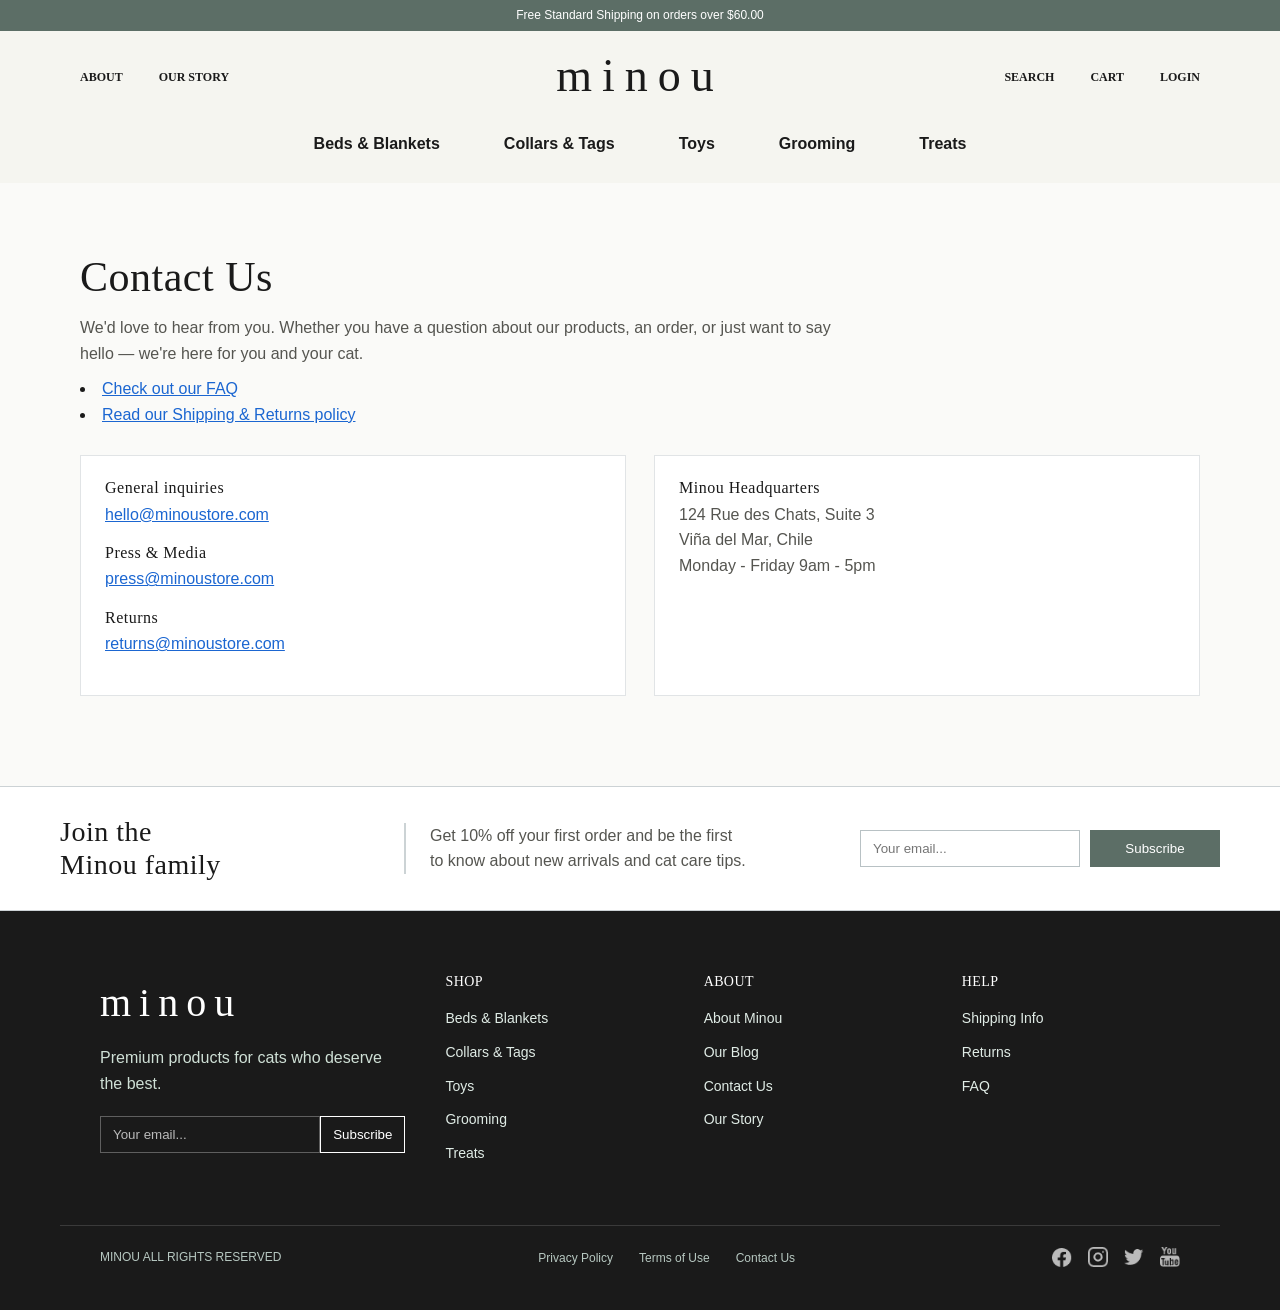
<file: contacto.html>
<!DOCTYPE html>
<html lang="en">
  <head>
    <meta charset="UTF-8" />
    <meta name="viewport" content="width=device-width, initial-scale=1.0"/>
    <link rel="icon" type="image/x-icon" href="assets/img/icon.png">
    <title>Minou | Contact</title>
    <link rel="stylesheet" href="https://cdnjs.cloudflare.com/ajax/libs/animate.css/4.1.1/animate.min.css"/>
    <link rel="stylesheet" href="assets/estilos/estilos.css">
  </head>
  <body class="contact-page">
    <div class="preloader">
      <div class="spinner animate__animated animate__rotateIn"></div>
    </div>
    <header>
      <div class="top-bar">
        <p>Free Standard Shipping on orders over $60.00</p>
      </div>
      <nav class="main-nav">
        <ul class="nav-left">
          <li><a href="contacto.html">About</a></li>
          <li><a href="#">Our Story</a></li>
        </ul>
        <h1 class="logo"><a href="index.html">minou</a></h1>
        <ul class="nav-right">
          <li><a href="#" class="search-link">Search</a></li>
          <li><a href="#">Cart</a></li>
          <li><a href="#">Login</a></li>
        </ul>
      </nav>
      <nav class="sub-nav">
        <ul class="sub-list">
          <li><a href="producto.html">Beds & Blankets</a></li>
          <li><a href="#">Collars & Tags</a></li>
          <li><a href="#">Toys</a></li>
          <li><a href="shop.html">Grooming</a></li>
          <li><a href="#">Treats</a></li>
        </ul>
      </nav>
    </header>

    <main class="contact-section">
      <h2 class="contact-title">Contact Us</h2>
      <p class="contact-intro">
        We'd love to hear from you. Whether you have a question about our products, an order, or just want to say hello — we're here for you and your cat.
      </p>
      <ul class="contact-help">
        <li><a href="#">Check out our FAQ</a></li>
        <li><a href="#">Read our Shipping & Returns policy</a></li>
      </ul>

      <section class="contact-cards">
        <article class="contact-card">
          <h3>General inquiries</h3>
          <p><a href="mailto:hello@minoustore.com">hello@minoustore.com</a></p>
          <h3>Press & Media</h3>
          <p><a href="mailto:press@minoustore.com">press@minoustore.com</a></p>
          <h3>Returns</h3>
          <p><a href="mailto:returns@minoustore.com">returns@minoustore.com</a></p>
        </article>
        <article class="contact-card">
          <h3>Minou Headquarters</h3>
          <p>
            124 Rue des Chats, Suite 3<br/>
            Viña del Mar, Chile<br/>
            Monday - Friday 9am - 5pm
          </p>
        </article>
      </section>
    </main>

    <section class="join">
      <div class="join-wrap">
        <h3 class="join-title"><span>Join the</span><span>Minou family</span></h3>
        <p class="join-copy">Get 10% off your first order and be the first<br/>to know about new arrivals and cat care tips.</p>
        <form class="join-form" action="#">
          <input type="email" placeholder="Your email..." required>
          <button type="submit">Subscribe</button>
        </form>
      </div>
    </section>

    <footer class="site-footer">
      <div class="footer-inner">
        <div class="footer-brand">
          <h4 class="footer-logo">minou</h4>
          <p>Premium products for cats who deserve the best.</p>
          <form class="footer-form" action="#">
            <input type="email" placeholder="Your email..." required>
            <button type="submit">Subscribe</button>
          </form>
        </div>
        <div class="footer-col">
          <h5>SHOP</h5>
          <ul>
            <li><a href="#">Beds & Blankets</a></li>
            <li><a href="#">Collars & Tags</a></li>
            <li><a href="#">Toys</a></li>
            <li><a href="#">Grooming</a></li>
            <li><a href="#">Treats</a></li>
          </ul>
        </div>
        <div class="footer-col">
          <h5>ABOUT</h5>
          <ul>
            <li><a href="#">About Minou</a></li>
            <li><a href="#">Our Blog</a></li>
            <li><a href="#">Contact Us</a></li>
            <li><a href="#">Our Story</a></li>
          </ul>
        </div>
        <div class="footer-col">
          <h5>HELP</h5>
          <ul>
            <li><a href="#">Shipping Info</a></li>
            <li><a href="#">Returns</a></li>
            <li><a href="#">FAQ</a></li>
          </ul>
        </div>
      </div>
      <hr class="footer-sep">
      <div class="footer-bottom">
        <p>MINOU ALL RIGHTS RESERVED</p>
        <ul class="footer-legal">
          <li><a href="#">Privacy Policy</a></li>
          <li><a href="#">Terms of Use</a></li>
          <li><a href="#">Contact Us</a></li>
        </ul>
        <ul class="footer-social">
          <li><a href="#"><img src="assets/img/facebook.png" alt="Facebook"></a></li>
          <li><a href="#"><img src="assets/img/instagram-2.png" alt="Instagram"></a></li>
          <li><a href="#"><img src="assets/img/twitter.png" alt="Twitter"></a></li>
          <li><a href="#"><img src="assets/img/youtube.png" alt="YouTube"></a></li>
        </ul>
      </div>
    </footer>
  </body>
</html>
</file>
<file: assets/estilos/estilos.css>
/* ============================================================
   Minou — main stylesheet
   

   ============================================================= */


/* reset */
* {
  margin: 0;
  padding: 0;
  box-sizing: border-box;
}

img {
  max-width: 100%;
  height: auto;
  display: block;
}

ul { list-style: none; }

a {
  text-decoration: none;
  color: inherit;
}


/* variables */
:root {
  --color-bg:           #F5F5F0;
  --color-offwhite:     #FAFAF8;
  --color-white:        #FFFFFF;
  --color-cream:        #E2E2DA;
  --color-lightgray:    #E2E2DA;
  --color-gray:         #9A9A90;
  --color-accent:       #8FA89C;
  --color-gold:         #5C6E66;
  --color-brown:        #5C6E66;
  --color-darkgreen:    #1A1A1A;
  --color-text-primary: #1A1A1A;
  --color-text-dark:    #555550;
}


/* base typography */
body {
  font-family: 'DM Sans', sans-serif;
  font-weight: 300;
  font-size: 16px;
  color: var(--color-text-primary);
  background: var(--color-bg);
  line-height: 1.6;
}

h1, h2, h3, h4, h5,
.logo, .footer-logo, .p-title, .join-title {
  font-family: 'Cormorant Garamond', serif;
  font-weight: 300;
  letter-spacing: 0.5px;
}


/* ============================================================
   PRELOADER
   ============================================================= */
.preloader {
  position: fixed;
  inset: 0;
  background-color: var(--color-accent);
  display: flex;
  justify-content: center;
  align-items: center;
  z-index: 9999;
  animation: ocultar 1.5s ease-in forwards;
}

.spinner {
  width: 100px;
  height: 100px;
  border-radius: 50%;
  border: 8px solid transparent;
  border-top-color: var(--color-lightgray);
  animation: girar 1s linear infinite;
}

@keyframes girar {
  to { transform: rotate(360deg); }
}

@keyframes ocultar {
  0%   { opacity: 1; visibility: visible; }
  90%  { opacity: 1; }
  100% { opacity: 0; visibility: hidden; z-index: -1; }
}


/* ============================================================
   HEADER
   ============================================================= */
header { width: 100%; }

/* top bar */
.top-bar {
  background: var(--color-gold);
  text-align: center;
  padding: 6px 0;
}

.top-bar p {
  font-size: 12px;
  color: var(--color-white);
}

/* main nav */
.main-nav {
  display: flex;
  align-items: center;
  justify-content: space-between;
  padding: 22px 80px;
  background: var(--color-bg);
}

.logo {
  font-size: 46px;
  letter-spacing: 10px;
  line-height: 1;
  text-align: center;
  flex: 0 0 auto;
}

.logo a,
.main-nav .logo a {
  font-family: 'Cormorant Garamond', serif;
  font-size: 46px;
  font-weight: 300;
  letter-spacing: 10px;
  line-height: 1;
  color: var(--color-text-primary);
  text-transform: none;
}

.main-nav .logo a::after { display: none; }

.nav-left,
.nav-right {
  display: flex;
  gap: 36px;
  align-items: center;
  flex: 1 1 0;
}

.nav-left { justify-content: flex-start; }
.nav-right { justify-content: flex-end; }

.main-nav a {
  font-family: 'Cormorant Garamond', serif;
  font-size: 12px;
  font-weight: 800;
  line-height: 15px;
  color: var(--color-text-primary);
  text-transform: uppercase;
  position: relative;
  transition: color 0.25s ease;
}

.main-nav a:hover { color: var(--color-accent); }

.main-nav a::after {
  content: "";
  position: absolute;
  left: 0;
  bottom: -8px;
  height: 2px;
  width: 0;
  background: var(--color-accent);
  transition: width 0.2s;
}

.main-nav a:hover::after { width: 100%; }

/* category subnav */
.sub-nav {
  background: var(--color-bg);
  padding: 10px 80px 26px;
}

.sub-list {
  display: flex;
  justify-content: center;
  gap: 64px;
  flex-wrap: wrap;
}

.sub-list a {
  font-family: 'DM Sans', sans-serif;
  font-size: 16px;
  font-weight: 700;
  line-height: 20px;
  color: var(--color-text-primary);
  transition: color 0.2s ease;
}

.sub-list a:hover { color: var(--color-accent); }

.sub-list .is-active {
  color: var(--color-text-primary);
  border-bottom: 4px solid var(--color-gold);
}


/* ============================================================
   BUTTONS
   ============================================================= */
.btn {
  display: inline-block;
  padding: 12px 22px;
  background-color: var(--color-accent);
  color: var(--color-white);
  font-size: 13px;
  letter-spacing: 0.3px;
  transition: background-color 0.3s, transform 0.3s;
}

.btn:hover {
  background-color: var(--color-darkgreen);
  transform: translateY(-2px);
}

.btn-ghost {
  width: 100%;
  background: transparent;
  border: 1px solid rgba(53, 78, 87, .35);
  color: var(--color-text-primary);
  padding: 10px 14px;
  font-size: 14px;
  display: flex;
  gap: 10px;
  align-items: center;
  justify-content: center;
  cursor: pointer;
  transition: background 0.2s, color 0.2s;
}

.btn-ghost:hover {
  background: var(--color-white);
  color: var(--color-accent);
}

.btn-ghost .ico { line-height: 1; }

.btn-ghost.small {
  padding: 8px 10px;
  font-size: 12px;
}


/* ============================================================
   HERO
   ============================================================= */
.hero {
  display: grid;
  grid-template-columns: 1.05fr 0.95fr;
  align-items: center;
  column-gap: 60px;
  padding: 90px 80px;
  min-height: 700px;
  max-height: 850px;
  background-color: var(--color-bg);
  background-image: url("../img/banner.jpg");
  background-size: cover;
  background-position: right center;
  background-repeat: no-repeat;
}

.hero-text { max-width: 640px; }

.hero-text h2 {
  font-size: 56px;
  line-height: 1.1;
  color: var(--color-text-primary);
  letter-spacing: 0.2px;
  margin-bottom: 28px;
}

.hero-text p {
  font-size: 16px;
  color: var(--color-text-dark);
  line-height: 1.7;
  max-width: 560px;
  margin-bottom: 30px;
}


/* ============================================================
   PRODUCTS
   ============================================================= */
.products {
  background: var(--color-bg);
  padding: 0 24px 70px;
}

.products-head {
  text-align: center;
  padding: 24px 0;
  border-top: 1px solid rgba(53, 78, 87, .25);
  border-bottom: 1px solid rgba(53, 78, 87, .25);
  margin-bottom: 24px;
}

.products-head h3 {
  font-size: 32px;
  margin-bottom: 6px;
}

.products-head p { color: var(--color-text-dark); }

.products-bar {
  display: flex;
  justify-content: space-between;
  align-items: center;
  max-width: 1200px;
  margin: 26px auto 14px;
  padding: 0 8px;
}

.products-bar .bar-left,
.products-bar .bar-right {
  font-weight: 700;
  font-size: 14px;
  color: var(--color-text-primary);
}

.products-bar .bar-right a { color: var(--color-text-primary); }
.products-bar .bar-right a:hover { color: var(--color-accent); }

.products-grid {
  max-width: 1200px;
  margin: 0 auto;
  display: grid;
  grid-template-columns: repeat(4, minmax(240px, 1fr));
  gap: 28px;
}


/* cards */
.card {
  background: var(--color-offwhite);
  border: 1px solid rgba(53, 78, 87, .18);
}

.card-media {
  background: #fff;
  height: 360px;
  display: flex;
  align-items: center;
  justify-content: center;
  position: relative;
}

.card-media img {
  max-width: 86%;
  max-height: 86%;
  object-fit: contain;
}

.badge {
  position: absolute;
  top: 14px;
  left: 14px;
  background: var(--color-offwhite);
  color: var(--color-text-primary);
  font-size: 12px;
  font-weight: 700;
  padding: 6px 10px;
  border: 1px solid rgba(53, 78, 87, .2);
}

.badge-sale {
  background: var(--color-cream);
  color: var(--color-text-primary);
}

.card-info { padding: 14px; }
.card-info h4 { font-size: 16px; margin-bottom: 4px; }

.card-info .sub {
  font-size: 12px;
  color: var(--color-text-dark);
  margin-bottom: 10px;
}

.card-info .price {
  font-size: 14px;
  color: var(--color-text-primary);
  margin-bottom: 12px;
}

.card-info .price .old {
  color: var(--color-gray);
  text-decoration: line-through;
  margin-left: 6px;
}

/* card image hover */
.card img,
.news-card img,
.feature-card img {
  transition: transform 0.4s ease;
}

.card img:hover,
.news-card img:hover,
.feature-card img:hover {
  transform: scale(1.10);
}


/* ============================================================
   VISUALS
   ============================================================= */
.visuals {
  display: grid;
  grid-template-columns: repeat(12, 1fr);
  grid-auto-rows: minmax(380px, auto);
  gap: 0;
  background: var(--color-bg);
}

.visuals > :nth-child(1) { grid-column: 1 / 7;  grid-row: 1; }
.visuals > :nth-child(2) { grid-column: 7 / 13; grid-row: 1; }
.visuals > :nth-child(3) { grid-column: 1 / 7;  grid-row: 2; }
.visuals > :nth-child(4) { grid-column: 7 / 13; grid-row: 2; }
.visuals > :nth-child(5) { grid-column: 1 / 7;  grid-row: 3; }
.visuals > :nth-child(6) { grid-column: 7 / 13; grid-row: 3; }

/* text blocks */
.block {
  display: flex;
  flex-direction: column;
  justify-content: center;
  padding: 60px;
}

.block h4 {
  font-size: 36px;
  line-height: 1.2;
  margin-bottom: 18px;
  color: var(--color-white);
}

.block p {
  color: var(--color-white);
  max-width: 520px;
  margin-bottom: 22px;
}

.block-green { background: var(--color-accent); }
.block-brown { background: var(--color-brown); }

.block-cream { background: var(--color-bg); }
.block-cream h4 { color: var(--color-text-primary); }
.block-cream p  { color: var(--color-text-dark); }

.block-brown h4,
.block-brown p  { color: var(--color-white); }

.block-green .btn-light,
.block-brown .btn-light {
  background: transparent;
  color: #fff;
  border: 1px solid rgba(255, 255, 255, .8);
  padding: 10px 18px;
}

.block-cream .btn {
  background: transparent;
  color: var(--color-text-primary);
  border: 1px solid rgba(53, 78, 87, .5);
  padding: 10px 18px;
}

/* image blocks */
.block-image img {
  width: 100%;
  height: 100%;
  object-fit: cover;
  display: block;
}


/* ============================================================
   INSTAGRAM
   ============================================================= */
.instagram {
  background: #F5FAFB;
  padding: 80px 60px 72px;
}

.insta-logo {
  display: flex;
  flex-direction: column;
  align-items: center;
  justify-content: center;
  gap: 8px;
  margin-bottom: 40px;
}

.insta-logo img { width: 46px; }

.insta-logo p {
  font-size: 14px;
  color: var(--color-text-primary);
  font-weight: 600;
}

.insta-grid {
  max-width: 1200px;
  margin: 0 auto;
  display: grid;
  grid-template-columns: repeat(4, 1fr);
  grid-auto-rows: 180px;
  gap: 24px;
}

.insta-grid img {
  width: 100%;
  height: 100%;
  object-fit: cover;
  display: block;
}

.insta-grid img:nth-child(1) { grid-column: 1 / 3; grid-row: 1 / 3; }
.insta-grid img:nth-child(2) { grid-column: 3 / 4; grid-row: 1 / 2; }
.insta-grid img:nth-child(3) { grid-column: 4 / 5; grid-row: 1 / 2; }
.insta-grid img:nth-child(4) { grid-column: 1 / 2; grid-row: 3 / 4; }
.insta-grid img:nth-child(5) { grid-column: 2 / 3; grid-row: 3 / 4; }
.insta-grid img:nth-child(6) { grid-column: 3 / 5; grid-row: 2 / 4; }


/* ============================================================
   NEWS / BLOG
   ============================================================= */
.news {
  background: var(--color-bg);
  padding: 80px 60px 90px;
}

.news-head {
  text-align: center;
  margin-bottom: 32px;
}

.news-head h3 {
  font-size: 40px;
  line-height: 1.1;
  margin-bottom: 6px;
}

.news-head p {
  font-size: 14px;
  color: var(--color-text-dark);
}

.news-grid {
  max-width: 1200px;
  margin: 0 auto;
  display: grid;
  grid-template-columns: repeat(4, 1fr);
  gap: 36px 32px;
}

.news-card img {
  width: 100%;
  height: 350px;
  object-fit: cover;
  display: block;
}

.news-card h5 {
  margin-top: 14px;
  font-size: 14px;
  font-weight: 700;
}

.news-card .excerpt {
  margin-top: 6px;
  font-size: 12px;
  color: var(--color-text-dark);
  max-width: 260px;
}

.news-card .read {
  display: inline-block;
  margin-top: 12px;
  font-size: 12px;
  color: var(--color-text-primary);
  text-decoration: underline;
}

.news-card .read:hover { color: var(--color-accent); }


/* ============================================================
   JOIN THE FAMILY
   ============================================================= */
.join {
  background: var(--color-white);
  border-top: 1px solid rgba(53, 78, 87, .25);
  border-bottom: 1px solid rgba(53, 78, 87, .25);
  padding: 28px 60px;
}

.join-wrap {
  max-width: 1200px;
  margin: 0 auto;
  display: grid;
  grid-template-columns: 320px 1fr 360px;
  align-items: center;
  gap: 24px;
}

.join-title {
  font-size: 28px;
  line-height: 1.2;
  color: var(--color-text-primary);
}

.join-title span { display: block; }

.join-copy {
  color: var(--color-text-dark);
  padding-left: 24px;
  border-left: 2px solid rgba(53, 78, 87, .25);
}

.join-form {
  display: grid;
  grid-template-columns: 1fr 130px;
  gap: 10px;
}

.join-form input {
  padding: 10px 12px;
  border: 1px solid rgba(53, 78, 87, .35);
  outline: none;
}

.join-form button {
  padding: 10px 12px;
  background: var(--color-gold);
  color: var(--color-white);
  border: none;
  cursor: pointer;
}

.join-form button:hover { background: var(--color-darkgreen); }


/* ============================================================
   FOOTER
   ============================================================= */
.site-footer {
  background: var(--color-darkgreen);
  color: var(--color-white);
}

.footer-inner {
  max-width: 1200px;
  margin: 0 auto;
  padding: 60px;
  display: grid;
  grid-template-columns: 1.4fr 1fr 1fr 1fr;
  gap: 40px;
}

.footer-logo {
  font-size: 40px;
  color: var(--color-white);
  letter-spacing: 8px;
  margin-bottom: 10px;
}

.footer-brand p {
  color: #cfe0d6;
  margin-bottom: 20px;
}

.footer-form {
  display: grid;
  grid-template-columns: 1fr auto;
  gap: 0;
}

.footer-form input {
  padding: 10px 12px;
  border: 1px solid rgba(255, 255, 255, .3);
  background: transparent;
  color: var(--color-white);
  outline: none;
}

.footer-form input::placeholder { color: rgba(255, 255, 255, .7); }

.footer-form button {
  padding: 10px 12px;
  background: var(--color-darkgreen);
  color: var(--color-white);
  border: 1px solid var(--color-white);
  cursor: pointer;
  transition: background-color 0.3s;
}

.footer-form button:hover { background: var(--color-gold); }

.footer-col h5 {
  font-size: 14px;
  margin-bottom: 12px;
  letter-spacing: 0.4px;
}

.footer-col ul { display: grid; gap: 8px; }

.footer-col a {
  color: #e0ece6;
  font-size: 14px;
}

.footer-col a:hover { color: #ffffff; }

.footer-sep {
  border: 0;
  border-top: 1px solid rgba(255, 255, 255, .14);
  margin: 0 60px;
}

.footer-bottom {
  max-width: 1200px;
  margin: 0 auto;
  padding: 18px 60px 40px;
  display: grid;
  grid-template-columns: auto 1fr auto;
  align-items: center;
  gap: 20px;
}

.footer-bottom p {
  color: #b7c8c1;
  font-size: 12px;
}

.footer-legal {
  display: flex;
  gap: 26px;
  justify-self: center;
}

.footer-legal a {
  color: #b7c8c1;
  font-size: 12px;
}

.footer-legal a:hover { color: #ffffff; }

.footer-social {
  display: flex;
  gap: 16px;
  align-items: center;
}

.footer-social img {
  width: 20px;
  height: 20px;
  object-fit: contain;
  filter: brightness(0) invert(1);
  opacity: 0.7;
  transition: opacity 0.2s;
}

.footer-social a:hover img { opacity: 1; }


/* ============================================================
   SHOP PAGE
   ============================================================= */

/* shop hero */
.shop-hero {
  display: grid;
  grid-template-columns: 1.1fr 0.9fr;
  align-items: center;
  gap: 60px;
  padding: 70px 80px;
  background: var(--color-offwhite);
}

.shop-hero .hero-copy h2 {
  font-size: 40px;
  line-height: 1.15;
  margin-bottom: 16px;
  color: var(--color-text-primary);
}

.shop-hero .hero-copy p {
  max-width: 560px;
  color: var(--color-text-dark);
}

.shop-hero .hero-art { display: flex; justify-content: flex-end; }

.shop-hero .hero-art img {
  width: 80%;
  object-fit: contain;
}

/* shop layout */
.shop-layout {
  display: grid;
  grid-template-columns: 220px 1fr;
  gap: 40px;
  background: var(--color-bg);
  padding: 0 80px 80px;
}

/* visuals full width inside shop layout */
.shop-layout > .visuals {
  grid-column: 1 / -1;
  width: 100%;
  margin: 0;
}

/* shop visuals: 2 blocks, 1 row */
.shop-page .visuals {
  display: grid;
  grid-template-columns: repeat(12, 1fr);
  grid-auto-rows: minmax(380px, auto);
  gap: 0;
  background: var(--color-bg);
}

.shop-page .visuals > :nth-child(1) { grid-column: 1 / 7;  grid-row: 1; }
.shop-page .visuals > :nth-child(2) { grid-column: 7 / 13; grid-row: 1; }

/* sidebar filters */
.filters .filter-group { margin-bottom: 24px; }

.filters h5 {
  font-size: 14px;
  font-weight: 700;
  margin-bottom: 8px;
  color: var(--color-text-primary);
}

.filters a {
  font-size: 14px;
  color: var(--color-text-primary);
}

.filters a.is-active { color: var(--color-accent); }

.filters ul {
  display: flex;
  flex-direction: column;
  gap: 6px;
}

/* catalog toolbar */
.catalog .catalog-toolbar {
  display: flex;
  justify-content: flex-end;
  margin: 4px 0 18px;
}

.catalog .sort {
  padding: 10px 12px;
  border: 1px solid rgba(53, 78, 87, .35);
  background: #fff;
  color: var(--color-text-primary);
}

/* featured product row */
.feature-row {
  display: grid;
  grid-template-columns: 2fr 1fr;
  gap: 24px;
  margin-bottom: 24px;
}

.feature-card {
  border: 1px solid rgba(53, 78, 87, .18);
  background: #fff;
}

.feature-media {
  height: 380px;
  display: flex;
  align-items: center;
  justify-content: center;
  position: relative;
  background: #fff;
}

.feature-media img {
  max-width: 86%;
  max-height: 86%;
  object-fit: contain;
}

.feature-info { padding: 14px; }
.feature-info h4 { font-size: 16px; margin-bottom: 4px; }

.feature-info .sub {
  font-size: 12px;
  color: var(--color-text-dark);
  margin-bottom: 10px;
}

.feature-info .price {
  font-size: 14px;
  margin-bottom: 12px;
}

/* side stack mini cards */
.side-stack {
  display: grid;
  grid-template-rows: 1fr 1fr;
  gap: 24px;
}

.mini-card {
  display: grid;
  grid-template-columns: 130px 1fr;
  gap: 0;
  border: 1px solid rgba(53, 78, 87, .18);
  background: #fff;
  overflow: hidden;
}

.mini-card img {
  width: 100%;
  height: 100%;
  object-fit: contain;
  background: #fff;
  padding: 12px;
}

.mini-info { padding: 12px; }
.mini-info h6 { font-size: 14px; margin-bottom: 6px; }
.mini-info .price { font-size: 14px; margin-bottom: 10px; }

/* product grid */
.grid-products {
  display: grid;
  grid-template-columns: repeat(3, 1fr);
  gap: 24px;
}

.grid-products .card-media {
  background: #fff;
  height: 240px;
  display: flex;
  align-items: center;
  justify-content: center;
}

.grid-products .card-media img {
  max-width: 86%;
  max-height: 86%;
  object-fit: contain;
}

.grid-products .card-info { padding: 14px; }
.grid-products .card-info h4 { font-size: 14px; margin-bottom: 4px; }

.grid-products .card-info .sub {
  font-size: 12px;
  color: var(--color-text-dark);
  margin-bottom: 10px;
}

.grid-products .card-info .price {
  font-size: 14px;
  margin-bottom: 12px;
}


/* ============================================================
   PRODUCT PAGE
   ============================================================= */
.product-page { background: var(--color-bg); }

.product-hero {
  display: grid;
  grid-template-columns: 1.1fr 0.9fr;
  align-items: start;
  gap: 60px;
  padding: 70px 80px;
  background: var(--color-bg);
}

.gallery .main-shot {
  background: #fff;
  border: 1px solid rgba(53, 78, 87, .18);
  height: 420px;
  display: flex;
  align-items: center;
  justify-content: center;
  margin-bottom: 16px;
}

.gallery .main-shot img {
  max-width: 88%;
  max-height: 88%;
  object-fit: contain;
}

.gallery .thumbs {
  display: flex;
  gap: 14px;
  align-items: center;
}

.gallery .thumbs img {
  width: 68px;
  height: 68px;
  background: #fff;
  border: 1px solid rgba(53, 78, 87, .18);
  padding: 6px;
  object-fit: contain;
  cursor: pointer;
  transition: transform 0.2s ease;
}

.gallery .thumbs img:hover { transform: translateY(-2px); }

.p-info .flag-sale {
  display: inline-block;
  font-size: 12px;
  font-weight: 700;
  background: var(--color-cream);
  color: var(--color-text-primary);
  border: 1px solid rgba(53, 78, 87, .2);
  padding: 6px 10px;
  margin-bottom: 10px;
}

.p-title {
  font-size: 40px;
  line-height: 1.15;
  margin: 6px 0 10px;
}

.p-rating {
  display: flex;
  align-items: center;
  gap: 10px;
  margin-bottom: 12px;
}

.p-rating .stars {
  letter-spacing: 2px;
  color: var(--color-gold);
  font-size: 14px;
}

.p-rating .reviews {
  font-size: 12px;
  text-decoration: underline;
}

.p-price {
  margin: 8px 0 12px;
  font-size: 16px;
}

.p-price .sale { font-weight: 700; }

.p-price .old {
  color: var(--color-gray);
  text-decoration: line-through;
  margin-left: 6px;
}

.p-excerpt {
  color: var(--color-text-dark);
  max-width: 520px;
  margin-bottom: 14px;
  font-size: 14px;
  line-height: 1.7;
}

.p-accordion {
  border-top: 1px solid rgba(53, 78, 87, .25);
  border-bottom: 1px solid rgba(53, 78, 87, .25);
  margin: 14px 0;
}

.p-accordion .acc-item {
  width: 100%;
  text-align: left;
  background: transparent;
  border: 0;
  padding: 14px 0;
  display: flex;
  justify-content: space-between;
  align-items: center;
  color: var(--color-text-primary);
  font-weight: 700;
  cursor: default;
  position: relative;
}

.p-accordion .acc-item span { pointer-events: none; }

.p-accordion .acc-item::after {
  content: "+";
  font-weight: 700;
}

.p-accordion .acc-item + .acc-panel {
  padding-bottom: 12px;
  color: var(--color-text-dark);
  font-size: 14px;
  max-width: 560px;
}

.p-accordion .acc-panel + .acc-item {
  border-top: 1px solid rgba(53, 78, 87, .25);
}

.p-actions {
  display: flex;
  align-items: center;
  gap: 14px;
  margin-top: 12px;
}

.qty {
  display: flex;
  align-items: center;
  border: 1px solid rgba(53, 78, 87, .35);
  background: #fff;
  height: 38px;
}

.qty input {
  width: 46px;
  text-align: center;
  border: 0;
  outline: none;
  font-size: 14px;
  background: transparent;
}

.qty-btn {
  width: 34px;
  height: 100%;
  border: 0;
  background: transparent;
  cursor: pointer;
  font-size: 18px;
}

.btn.addcart {
  background: var(--color-accent);
  color: var(--color-white);
  border: 0;
  padding: 10px 18px;
  display: inline-flex;
  align-items: center;
  gap: 8px;
}

.btn.addcart:hover { background: var(--color-darkgreen); }

.related {
  background: var(--color-bg);
  padding: 0 24px 70px;
}


/* ============================================================
   CONTACT PAGE
   ============================================================= */
.contact-page { background: var(--color-bg); }

.contact-section {
  padding: 60px 80px 30px;
  background: var(--color-offwhite);
}

.contact-title {
  font-size: 42px;
  line-height: 1.15;
  margin: 10px 0 14px;
}

.contact-intro {
  max-width: 760px;
  color: var(--color-text-dark);
  margin-bottom: 10px;
}

.contact-help {
  list-style: disc inside;
  margin: 6px 0 28px;
}

.contact-help a {
  text-decoration: underline;
  color: #1B66D1;
}

.contact-cards {
  display: grid;
  grid-template-columns: 1fr 1fr;
  gap: 28px;
  margin-bottom: 60px;
}

.contact-card {
  background: #fff;
  border: 1px solid rgba(53, 78, 87, .15);
  padding: 22px 24px;
}

.contact-card h3 {
  font-size: 16px;
  line-height: 1.2;
  margin: 0 0 4px;
}

.contact-card p {
  color: var(--color-text-dark);
  margin: 0 0 16px;
}

.contact-card a {
  color: #1B66D1;
  text-decoration: underline;
}


/* ============================================================
   RESPONSIVE
   ============================================================= */

/* 1100px — tablet */
@media (max-width: 1100px) {

  .main-nav { padding: 16px 24px; }

  /* heroes */
  .hero,
  .shop-hero,
  .product-hero,
  .contact-hero {
    grid-template-columns: 1fr;
    gap: 24px;
    padding: 60px 40px;
  }

  /* product grids */
  .products-grid,
  .product-grid {
    grid-template-columns: repeat(2, minmax(0, 1fr));
    gap: 20px;
  }

  .contact-wrap { grid-template-columns: 1fr; gap: 24px; }

  /* news */
  .news-grid { grid-template-columns: repeat(3, 1fr); }

  /* shop layout */
  .shop-layout {
    grid-template-columns: 1fr;
    gap: 0;
    padding: 0;
  }

  /* filters: horizontal scroll on small screens */
  .filters {
    display: flex;
    flex-direction: row;
    overflow-x: auto;
    gap: 0;
    padding: 12px 20px;
    border-bottom: 1px solid rgba(53, 78, 87, .18);
    scrollbar-width: none;
  }

  .filters::-webkit-scrollbar { display: none; }

  .filters .filter-group {
    margin-bottom: 0;
    flex-shrink: 0;
    padding-right: 24px;
    border-right: 1px solid rgba(53, 78, 87, .15);
    margin-right: 20px;
  }

  .filters .filter-group:last-child { border-right: none; }

  .filters h5 { white-space: nowrap; margin-bottom: 6px; }

  .filters ul {
    flex-direction: row;
    flex-wrap: nowrap;
    gap: 8px;
  }

  .filters a { white-space: nowrap; font-size: 13px; }

  .catalog { padding: 20px 20px 40px; }

  .feature-row { grid-template-columns: 1fr; }

  .side-stack {
    grid-template-rows: none;
    grid-template-columns: 1fr 1fr;
  }

  .grid-products { grid-template-columns: repeat(2, 1fr); }

  /* product page */
  .product-hero {
    grid-template-columns: 1fr;
    gap: 28px;
    padding: 60px 40px;
  }

  /* join */
  .join-wrap { grid-template-columns: 1fr; gap: 12px; }
  .join-copy { border-left: 0; padding-left: 0; }
  .join-form { grid-template-columns: 1fr; justify-content: flex-start; }
}


/* 980px — visuals stack */
@media (max-width: 980px) {

  /* visuals: stack with image-first order */
  .visuals {
    display: flex;
    flex-direction: column;
    gap: 0;
  }

  .visuals > :nth-child(1) { order: 2; }
  .visuals > :nth-child(2) { order: 1; }
  .visuals > :nth-child(3) { order: 3; }
  .visuals > :nth-child(4) { order: 4; }
  .visuals > :nth-child(5) { order: 6; }
  .visuals > :nth-child(6) { order: 5; }

  .block        { padding: 40px; min-height: 280px; }
  .block h4     { font-size: 28px; }

  .block-image  { height: 300px; overflow: hidden; }
  .block-image img { width: 100%; height: 100%; object-fit: cover; }

  /* shop visuals: image first */
  .shop-page .visuals {
    display: flex;
    flex-direction: column;
    gap: 0;
  }

  .shop-page .visuals > :nth-child(1) { order: 2; }
  .shop-page .visuals > :nth-child(2) { order: 1; }

  .shop-layout > .visuals { grid-column: 1 / -1; width: 100%; margin: 0; }
}


/* 900px — instagram */
@media (max-width: 900px) {

  .insta-grid {
    grid-template-columns: repeat(2, 1fr);
    grid-auto-rows: 160px;
    gap: 16px;
  }

  .insta-grid img {
    grid-column: auto !important;
    grid-row: auto !important;
  }
}


/* 840px — news */
@media (max-width: 840px) {

  .news { padding: 64px 24px 80px; }

  .news-grid {
    grid-template-columns: repeat(2, 1fr);
    gap: 28px 22px;
  }
}


/* 640px — mobile */
@media (max-width: 640px) {

  /* collapsed nav */
  .main-nav {
    display: grid;
    grid-template-columns: 32px 1fr auto;
    align-items: center;
    gap: 12px;
    padding: 12px 16px;
  }

  .nav-left {
    display: block;
    position: relative;
    width: 32px;
    height: 20px;
  }

  .nav-left li { display: none !important; }

  .nav-left::before {
    content: "";
    position: absolute;
    left: 0;
    top: 2px;
    width: 26px;
    height: 2px;
    background: var(--color-text-primary);
    border-radius: 2px;
    box-shadow: 0 8px 0 var(--color-text-primary), 0 16px 0 var(--color-text-primary);
  }

  .logo { justify-self: center; font-size: 28px; line-height: 1; }

  .nav-right {
    display: flex;
    gap: 16px;
    align-items: center;
    justify-content: flex-end;
  }

  /* search icon */
  .search-link {
    position: relative;
    width: 18px;
    height: 18px;
    display: inline-block;
    text-indent: -9999px;
    overflow: visible;
    padding: 0 !important;
  }

  .search-link::before {
    content: "";
    position: absolute;
    width: 12px;
    height: 12px;
    left: 0;
    top: 0;
    border: 2px solid var(--color-text-primary);
    border-radius: 50%;
  }

  .search-link::after {
    content: "";
    position: absolute;
    width: 7px;
    height: 2px;
    left: 11px;
    top: 12px;
    background: var(--color-text-primary);
    transform: rotate(45deg);
    transform-origin: left center;
  }

  /* subnav horizontal scroll */
  .sub-nav { padding: 8px 12px 16px; }

  .sub-list {
    gap: 22px;
    overflow-x: auto;
    white-space: nowrap;
    -webkit-overflow-scrolling: touch;
    scrollbar-width: none;
  }

  .sub-list::-webkit-scrollbar { display: none; }

  /* heroes */
  .hero,
  .shop-hero,
  .product-hero,
  .contact-hero { padding: 40px 20px; }

  .hero h2,
  .shop-hero h2,
  .product-hero h2 { font-size: 34px; line-height: 1.15; }

  /* products */
  .products-grid,
  .product-grid { grid-template-columns: 1fr; gap: 22px; }

  /* visuals */
  .block { padding: 28px 20px; min-height: 240px; }
  .block h4 { font-size: 22px; margin-bottom: 12px; }
  .block p  { font-size: 14px; margin-bottom: 16px; }
  .block-image { height: 240px; }

  /* instagram */
  .instagram { padding: 56px 24px; }

  /* news */
  .news-grid { grid-template-columns: 1fr; }
  .news-card img { height: 240px; }

  /* join */
  .join { padding: 24px 16px; }
  .join-wrap { gap: 12px; }
  .join-form { display: grid; grid-template-columns: 1fr; gap: 8px; }
  .join-form input,
  .join-form button { width: 100%; }

  /* contact */
  .contact-section { padding: 40px 20px; }
  .contact-cards { grid-template-columns: 1fr; gap: 22px; }

  /* footer */
  .footer-inner { grid-template-columns: 1fr; gap: 18px; }
  .footer-bottom { grid-template-columns: 1fr; justify-items: center; gap: 12px; }
  .footer-sep { margin: 0 24px; }
}


/* 560px — shop & product */
@media (max-width: 560px) {

  .shop-hero { padding: 40px 20px; }
  .shop-hero .hero-copy h2 { font-size: 32px; }

  .catalog { padding: 16px 16px 40px; }

  .grid-products { grid-template-columns: 1fr; }
  .side-stack { grid-template-columns: 1fr; }
  .mini-card { grid-template-columns: 100px 1fr; }

  .product-hero { padding: 46px 24px; }
  .gallery .main-shot { height: 340px; }
  .gallery .thumbs img { width: 60px; height: 60px; }
  .p-title { font-size: 32px; }
}
</file>
